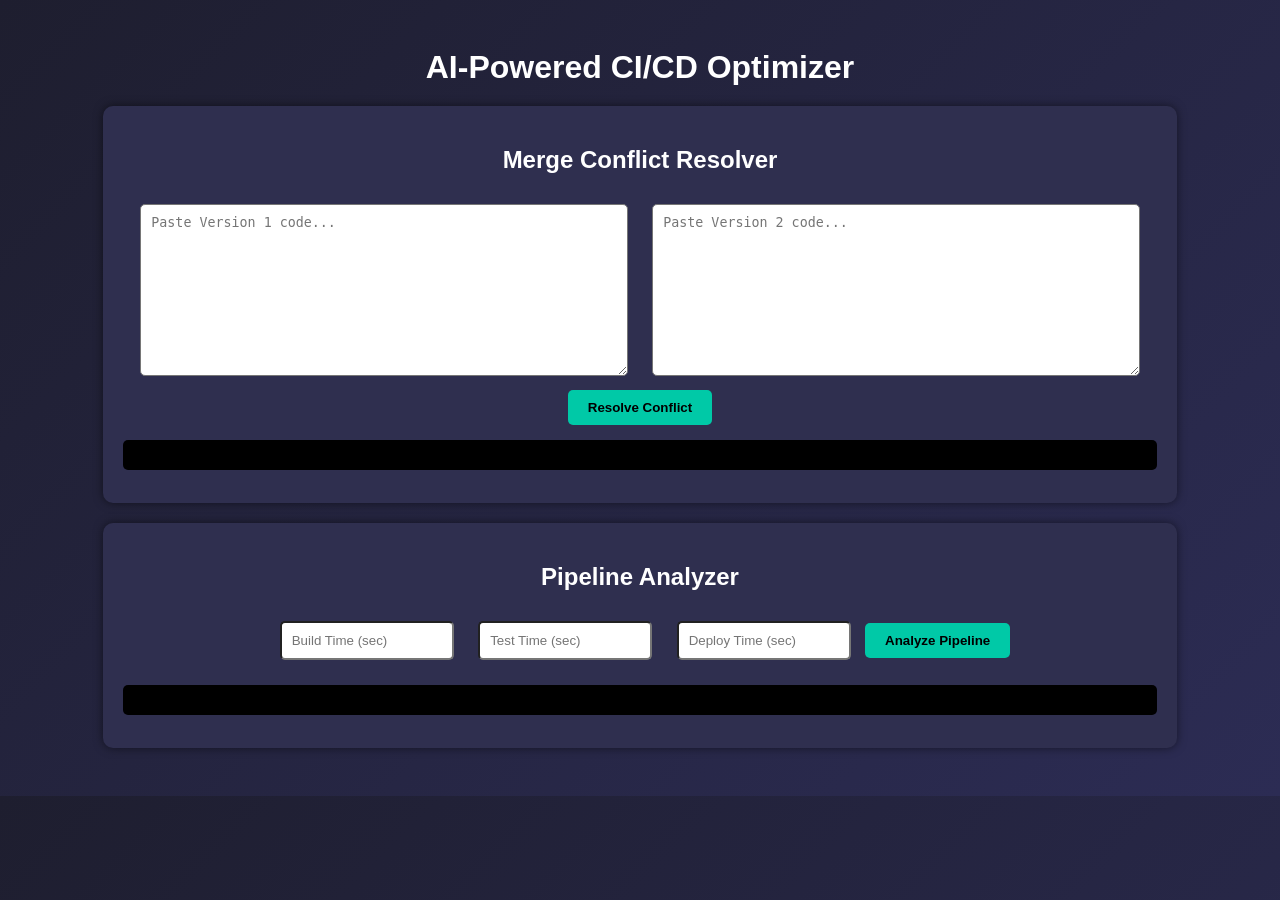
<file: index.html>
<!DOCTYPE html>
<html lang="en">
<head>
    <meta charset="UTF-8">
    <title>AI CI/CD Optimizer</title>
    <link rel="stylesheet" href="style.css">
</head>
<body>

<div class="container">
    <h1>AI-Powered CI/CD Optimizer</h1>

    <div class="section">
        <h2>Merge Conflict Resolver</h2>
        <textarea id="code1" placeholder="Paste Version 1 code..."></textarea>
        <textarea id="code2" placeholder="Paste Version 2 code..."></textarea>
        <button onclick="resolveConflict()">Resolve Conflict</button>
        <pre id="output"></pre>
    </div>

    <div class="section">
        <h2>Pipeline Analyzer</h2>
        <input type="number" id="build" placeholder="Build Time (sec)">
        <input type="number" id="test" placeholder="Test Time (sec)">
        <input type="number" id="deploy" placeholder="Deploy Time (sec)">
        <button onclick="analyzePipeline()">Analyze Pipeline</button>
        <pre id="pipelineOutput"></pre>
    </div>
</div>

<script src="script.js"></script>
</body>
</html>
</file>
<file: style.css>
body {
    font-family: Arial, sans-serif;
    background: linear-gradient(135deg, #1e1e2f, #2c2c54);
    color: white;
    text-align: center;
}

.container {
    width: 85%;
    margin: auto;
    padding: 20px;
}

h1 {
    margin-bottom: 20px;
}

.section {
    background: #2f2f4f;
    padding: 20px;
    margin: 20px 0;
    border-radius: 10px;
    box-shadow: 0 0 10px rgba(0,0,0,0.5);
}

textarea {
    width: 45%;
    height: 150px;
    margin: 10px;
    padding: 10px;
    border-radius: 5px;
}

input {
    padding: 10px;
    margin: 10px;
    border-radius: 5px;
    width: 150px;
}

button {
    padding: 10px 20px;
    background: #00c9a7;
    border: none;
    border-radius: 5px;
    cursor: pointer;
    font-weight: bold;
}

button:hover {
    background: #00a78e;
}

pre {
    background: black;
    color: #00ff88;
    padding: 15px;
    margin-top: 15px;
    text-align: left;
    border-radius: 5px;
}
</file>
